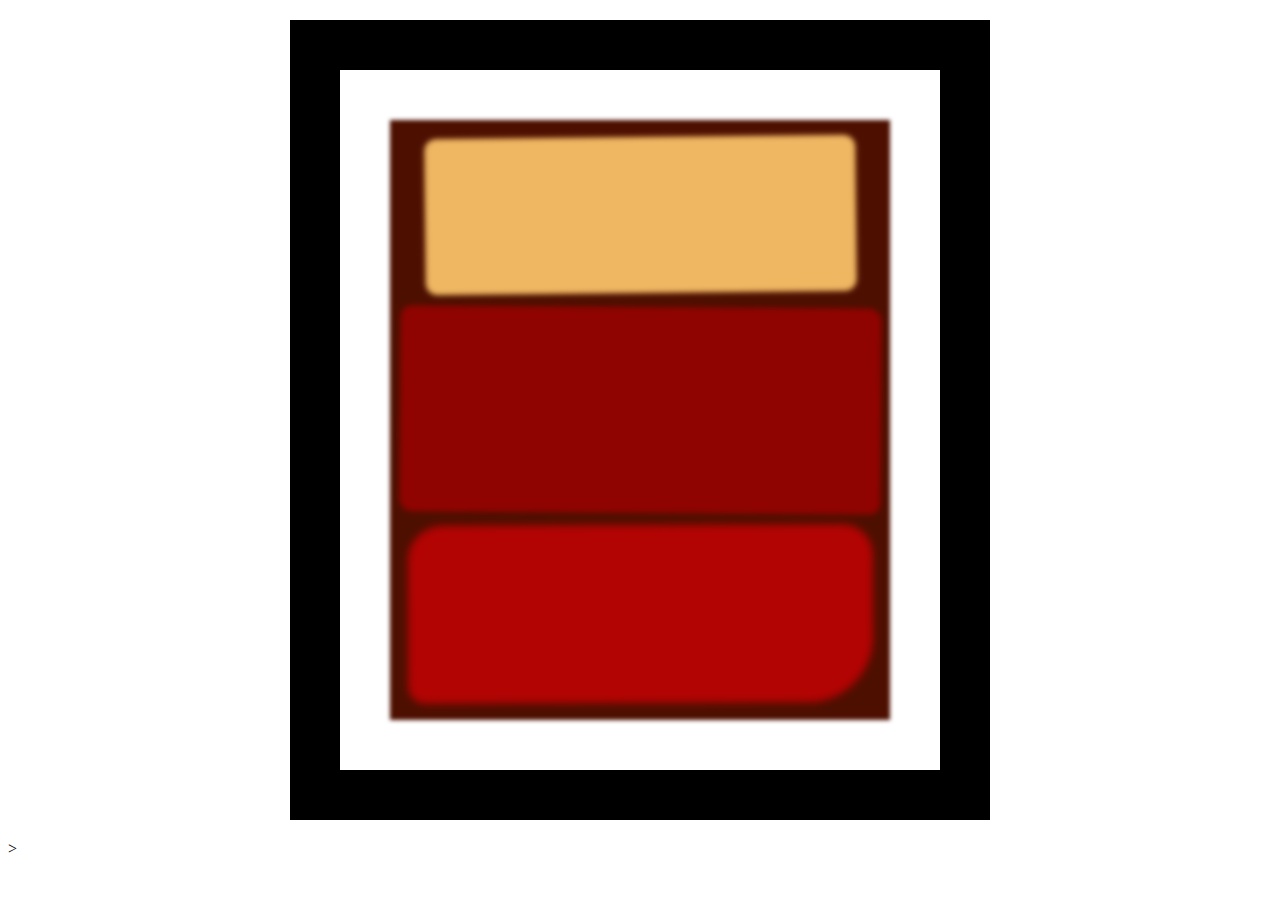
<file: Responsive Web Design/Rothko Painting/index.html>
<!DOCTYPE html>
<html lang="en">
<head>
    <meta charset="UTF-8">
    <meta name="viewport" content="width=device-width, initial-scale=1.0">
    <title>Rothko Painting</title>
    <link rel="stylesheet" href="style.css">
</head>
<body>
    <div class="frame">
        <div class="canvas">
            <div class="one"></div>
            <div class="two"></div>
            <div class="three"></div>
        </div>
    </div>>
</body>
</html>
</file>
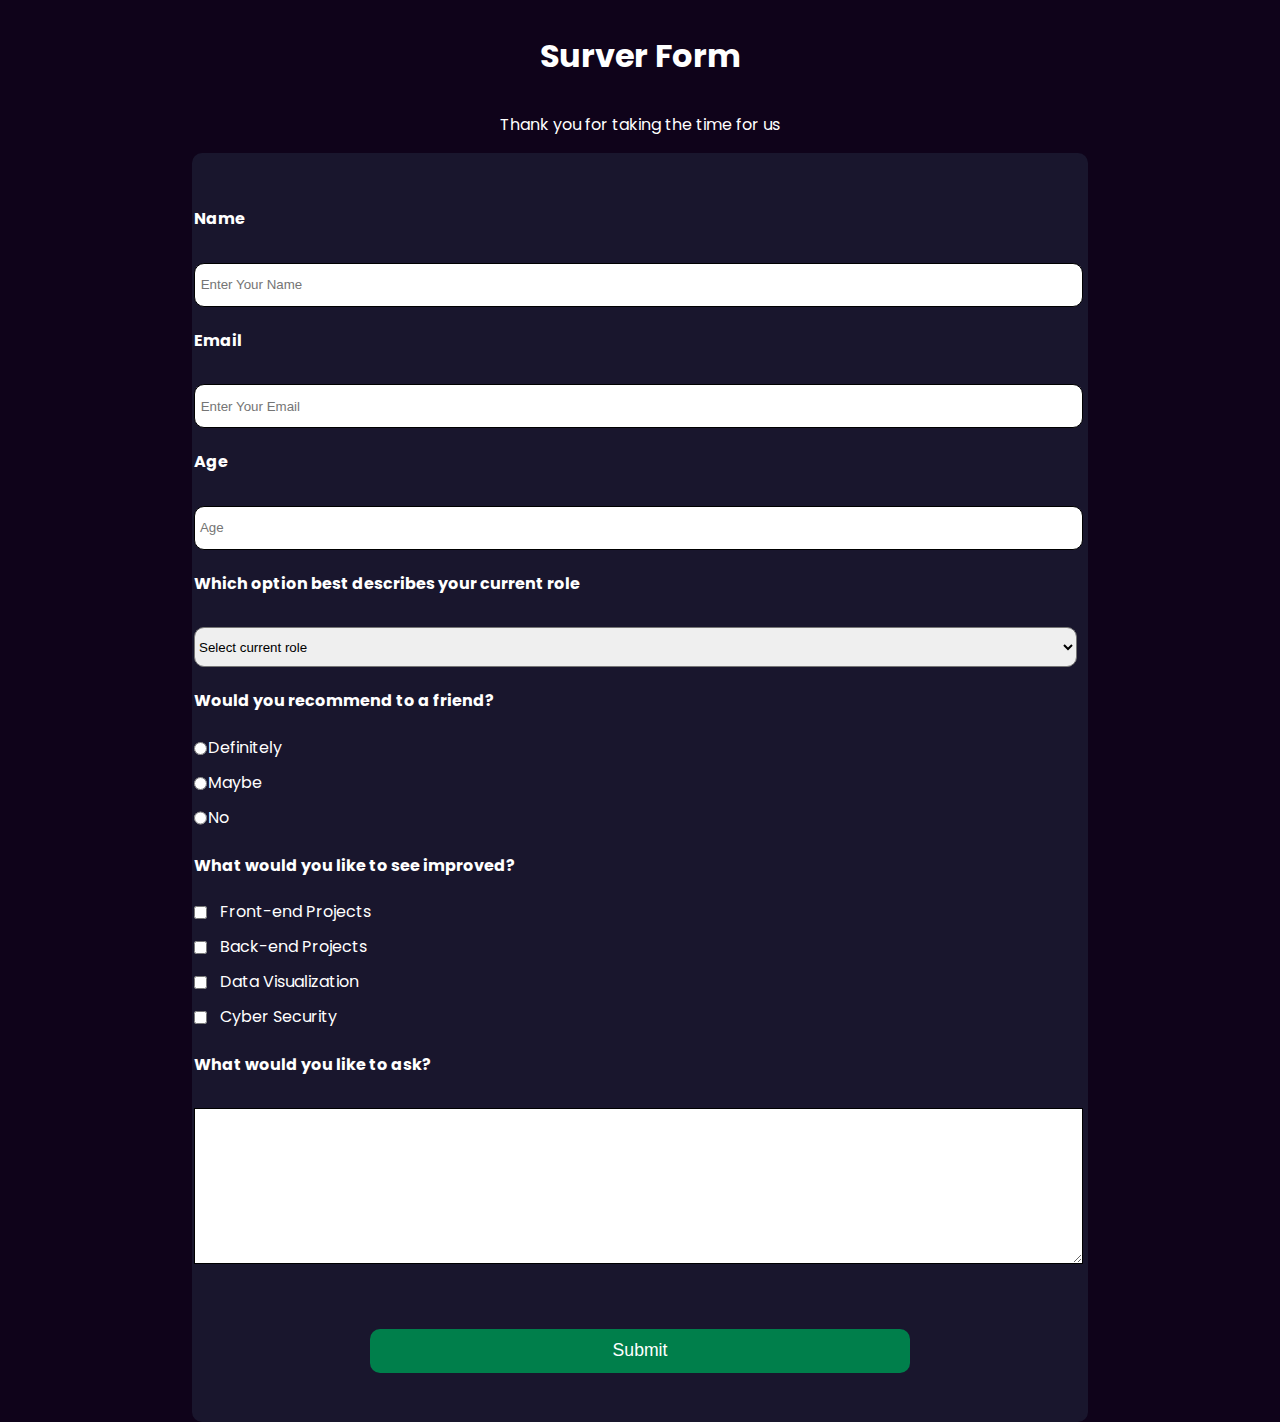
<file: Responsive Web Design/Survey Form/test.html>
<!DOCTYPE html>
<html lang="en">
<head>
    <meta charset="UTF-8">
    <meta name="viewport" content="width=device-width, initial-scale=1.0">
    <title>Survey Form</title>
    <link rel="stylesheet" href="style.css">
</head>
<body>
    <h1 id="title">Surver Form</h1>
    <p id="description">Thank you for taking the time for us</p>
    <form method="post" id="survey-form">
        <fieldset>
            <label for="name-label" id="name-label"><h4>Name</h4><input type="text" id="name" placeholder=" Enter Your Name" class="main" required></label>
            <label for="email-label" id="email-label"><h4>Email</h4><input type="email" id="email" placeholder=" Enter Your Email" class="main" required></label>
            <label for="number-label" id="number-label"><h4>Age</h4> <input type="number" id="number" min="21" max="31" placeholder=" Age" class="main" required></label>
            <label for="dropdown"><h4>Which option best describes your current role</h4>
                <select id="dropdown" class="main">
                    <option value="" >Select current role</option>
                    <option value="1">Student</option>
                    <option value="2">Part Time</option>
                    <option value="3">Full Time</option>
                    <option value="4">Other</option>
                </select>
            </label>

            <!-- SUGGEST -->
            <div class="group">
            <h4>Would you recommend to a friend?</h4>
            <label for="definitely"><input type="radio" name="user" id="definitely" class="cek" value="1">Definitely</label>
            <label for="maybe"><input type="radio" name="user" id="maybe" class="cek" value="2">Maybe</label>
            <label for="no"><input type="radio" name="user" id="no" class="cek" value="3">No</label>
            </div>

            <!-- IMPROVE -->
            <h4>What would you like to see improved?</h4>
            <label for="frontend"><input type="checkbox" name="frontend" id="frontend" class="suggest" value="1">Front-end Projects</label>
            <label for="backend"><input type="checkbox" name="backend" id="backend" class="suggest" value="2">Back-end Projects</label>
            <label for="data"><input type="checkbox" name="data" id="data" class="suggest" value="3">Data Visualization</label>
            <label for="cyber"><input type="checkbox" name="cyber" id="cyber" class="suggest" value="4">Cyber Security</label>

            <!-- COMMENT -->
            <h4>What would you like to ask?</h4>
            <label for="comment">
                <textarea name="comment" id="comment" cols="30" rows="10"></textarea>
            </label>
        </fieldset>
        <input type="submit" value="Submit" id="submit">
    </form>
</body>
</html>
</file>
<file: Responsive Web Design/Rothko Painting/style.css>
.canvas{
    width: 500px;
    height: 600px;
    background-color: #4d0f00;
    overflow: hidden;
    filter: blur(2px);
}
.frame{
    border: 50px solid black;
    width: 500px;
    padding: 50px;
    margin: 20px auto;
}
.one{
    width: 425px;
    height: 150px;
    background-color: #efb762;
    margin: 20px auto;
    box-shadow: 0 0 3px 3px #efb762;
    border-radius: 9px;
    transform: rotate(-0.6deg);
}
.two{
    width: 475px;
    height: 200px;
    background-color: #8f0401;
    margin: 0 auto 20px;
    box-shadow: 0 0 3px 3px #8f0401;
    border-radius: 8px 10px;
    transform: rotate(0.4deg);
}
.one, .two{
    filter: blur(1px);
}
.three{
    width: 91%;
    height: 28%;
    background-color: #b20403;
    margin: auto;
    filter: blur(2px);
    box-shadow: 0 0 5px 5px #b20403;
    border-radius: 30px 25px 60px 12px;
    transform: rotate(-0.2deg);
}
</file>
<file: Responsive Web Design/Survey Form/style.css>
@import url('https://fonts.googleapis.com/css2?family=Poppins:ital,wght@0,200;0,300;0,400;0,500;0,600;0,800;0,900;1,100;1,700;1,900&display=swap');
body{
    width: 100%;
    height: 100vh;
    margin: 0;
    background-color: #0f031a;
    font-family: Poppins,sans-serif;
    font-size: 16px;

}
h1, p{
    text-align: center;
    color: white;
    margin: 1em auto;
}
form{
    width: 70vw;
    /* max-width: 500px;
    min-width: 300px; */
    margin: 0 auto;
    padding-bottom: 2em;
    color: white;
    background: rgba(27, 27, 50, 0.8);
    border-radius: 10px;
    display: block;
}
fieldset{
    border: 3px solid #150754;
    padding: 2rem 0;
}
fieldset:last-of-type{
    border: none;
}
label{
    display: block;
    margin: 0.5rem 0;
}
input, textarea, select{
    margin: 10px 0 0 0;
    width: 99%;
    min-height: 2em;
}
input, textarea{
    background-color: white;
    border: 1px solid black;
    color: gray;
}
.cek{
    width: unset;
    margin: 0 0.1em 0 0;
    vertical-align: middle;
}
.main{
    border-radius: 10px;
    height: 3em;
}
.suggest{
    width: unset;
    vertical-align: middle;
    margin: 0 1em 0 0;
}
input[type="submit"]{
    display: block;
    width: 70%;
    border: none;
    margin: 1em auto;
    width: 60vh;
    height: 2.5em;
    font-size: 1.1rem;
    background-color: rgb(0, 127, 75);
    color: white;
    border-radius: 10px;
}
</file>
